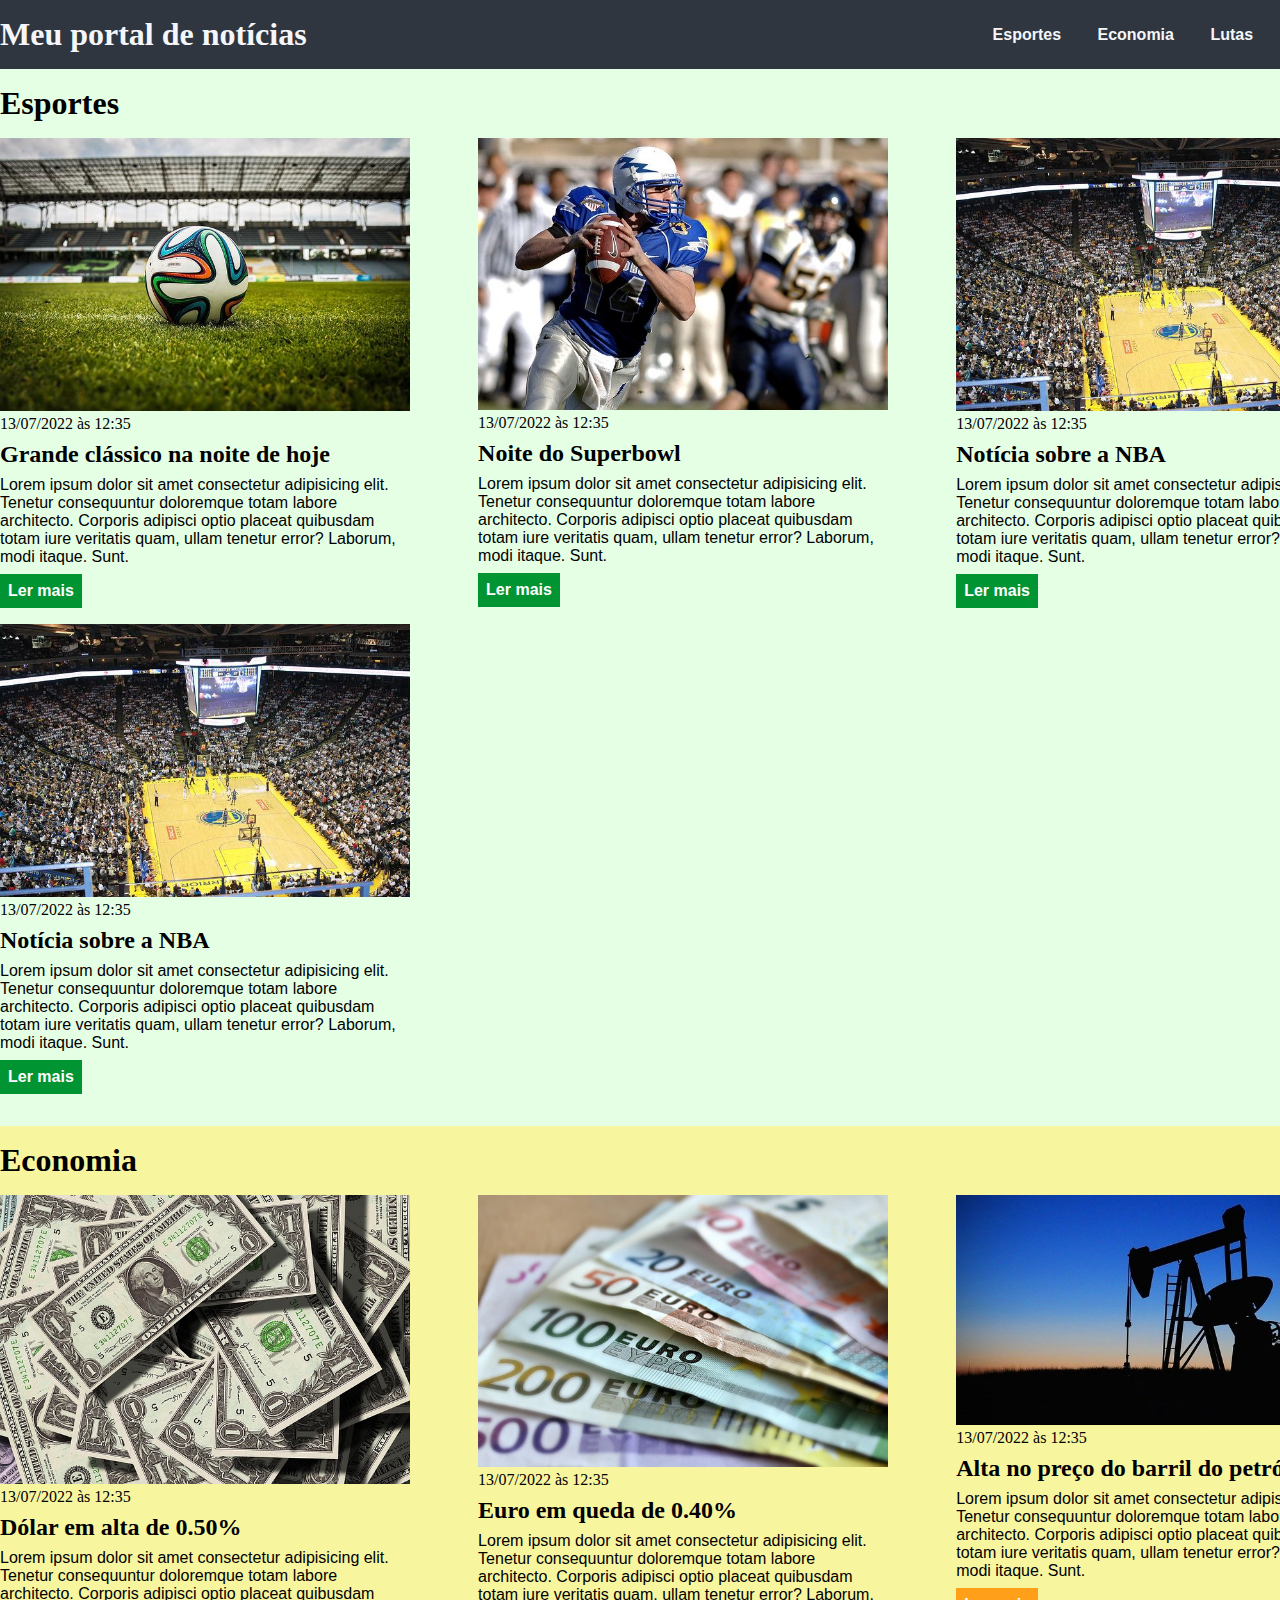
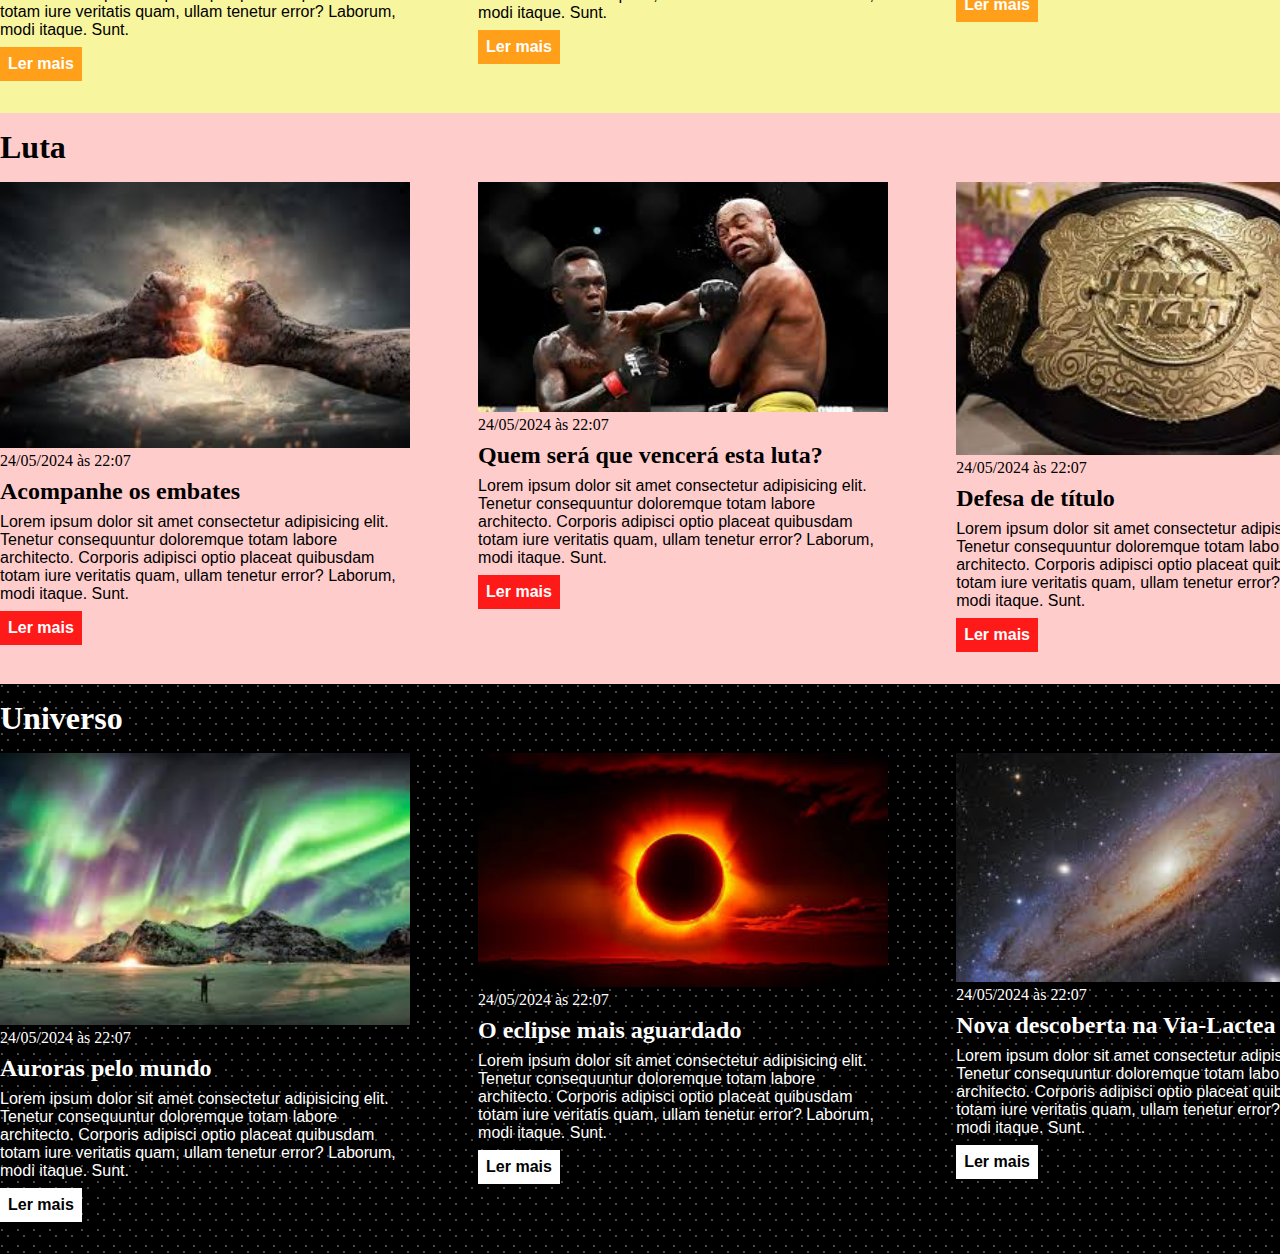
<file: css/index.html>
<!DOCTYPE html>
<html lang="pt-BR">
<head>
    <meta charset="UTF-8">
    <meta http-equiv="X-UA-Compatible" content="IE=edge">
    <meta name="viewport" content="width=device-width, initial-scale=1.0">
    <title>Meu portal de notícias</title>
    <link rel="stylesheet" href="./main.css" />
</head>
<body>
    <header>
        <div class="container">
            <h1>Meu portal de notícias</h1>
            <nav>
                <ul>
                    <li>
                        <a href="#sports" title="Ir para a seção de esportes">Esportes</a>
                    </li>
                    <li>
                        <a href="#economy" title="Ir para a seção de notícias">Economia</a>
                    </li>
                    <li>
                        <a href="#fight" title="Ir para a seção de esportes">Lutas</a>
                    </li>
                    <li>
                        <a href="#universy" title="Ir para a seção de notícias">Universo</a>
                    </li>
                </ul>
            </nav>
        </div>
    </header>
    <section id="sports">
        <div class="container">
            <h2>Esportes</h2>
            <div class="articles">
                <article>
                    <img src="./imagens/futebol.jpg" alt="Bola de futebol no gramado" />
                    <header>
                        <time class="creation-date">13/07/2022 às 12:35</time>
                    </header>
                    <h3>Grande clássico na noite de hoje</h3>
                    <p>
                        Lorem ipsum dolor sit amet consectetur adipisicing elit. Tenetur consequuntur doloremque totam labore architecto. Corporis adipisci optio placeat quibusdam totam iure veritatis quam, ullam tenetur error? Laborum, modi itaque. Sunt.
                    </p>
                    <a href="#" title="Leia a notícia completa">Ler mais</a>
                </article>
                <article>
                    <img src="./imagens/futebol-americano.jpg" alt="Jogador de futebol americano correndo com a bola na mão" />
                    <header>
                        <time>13/07/2022 às 12:35</time>
                    </header>
                    <h3>Noite do Superbowl</h3>
                    <p>
                        Lorem ipsum dolor sit amet consectetur adipisicing elit. Tenetur consequuntur doloremque totam labore architecto. Corporis adipisci optio placeat quibusdam totam iure veritatis quam, ullam tenetur error? Laborum, modi itaque. Sunt.
                    </p>
                    <a href="#" title="Leia a notícia completa">Ler mais</a>
                </article>
                <article>
                    <img src="./imagens/basquete.jpg" title="Vista aérea de uma quadra de basquete" />
                    <header>
                        <time>13/07/2022 às 12:35</time>
                    </header>
                    <h3>Notícia sobre a NBA</h3>
                    <p>
                        Lorem ipsum dolor sit amet consectetur adipisicing elit. Tenetur consequuntur doloremque totam labore architecto. Corporis adipisci optio placeat quibusdam totam iure veritatis quam, ullam tenetur error? Laborum, modi itaque. Sunt.
                    </p>
                    <a href="#" title="Leia a notícia completa">Ler mais</a>
                </article>
                <article>
                    <img src="./imagens/basquete.jpg" title="Vista aérea de uma quadra de basquete" />
                    <header>
                        <time>13/07/2022 às 12:35</time>
                    </header>
                    <h3>Notícia sobre a NBA</h3>
                    <p>
                        Lorem ipsum dolor sit amet consectetur adipisicing elit. Tenetur consequuntur doloremque totam labore architecto. Corporis adipisci optio placeat quibusdam totam iure veritatis quam, ullam tenetur error? Laborum, modi itaque. Sunt.
                    </p>
                    <a href="#" title="Leia a notícia completa">Ler mais</a>
                </article>
            </div>
        </div>
    </section>
    <section id="economy">
        <div class="container">
            <h2>Economia</h2>
            <div class="articles">
                <article>
                    <img src="./imagens/dolares.jpg" alt="Muitos dólares" />
                    <header>
                        <time>13/07/2022 às 12:35</time>
                    </header>
                    <h3>Dólar em alta de 0.50%</h3>
                    <p>
                        Lorem ipsum dolor sit amet consectetur adipisicing elit. Tenetur consequuntur doloremque totam labore architecto. Corporis adipisci optio placeat quibusdam totam iure veritatis quam, ullam tenetur error? Laborum, modi itaque. Sunt.
                    </p>
                    <a href="#" title="Leia a notícia completa">Ler mais</a>
                </article>
                <article>
                    <img src="./imagens/euro.jpg" alt="Várias notas de euro" />
                    <header>
                        <time>13/07/2022 às 12:35</time>
                    </header>
                    <h3>Euro em queda de 0.40%</h3>
                    <p>
                        Lorem ipsum dolor sit amet consectetur adipisicing elit. Tenetur consequuntur doloremque totam labore architecto. Corporis adipisci optio placeat quibusdam totam iure veritatis quam, ullam tenetur error? Laborum, modi itaque. Sunt.
                    </p>
                    <a href="#" title="Leia a notícia completa">Ler mais</a>
                </article>
                <article>
                    <img src="./imagens/petroleo.jpg" alt="Extração de petróleo" />
                    <header>
                        <time>13/07/2022 às 12:35</time>
                    </header>
                    <h3>Alta no preço do barril do petróleo</h3>
                    <p>
                        Lorem ipsum dolor sit amet consectetur adipisicing elit. Tenetur consequuntur doloremque totam labore architecto. Corporis adipisci optio placeat quibusdam totam iure veritatis quam, ullam tenetur error? Laborum, modi itaque. Sunt.
                    </p>
                    <a href="#" title="Leia a notícia completa">Ler mais</a>
                </article>
            </div>
        </div>
    </section>
    <section id="fight">
        <div class="container">
            <h2>Luta</h2>
            <div class="articles">
                <article>
                    <img src="./imagens/embates.jpg" alt="Embates" />
                    <header>
                        <time>24/05/2024 às 22:07</time>
                    </header>
                    <h3>Acompanhe os embates</h3>
                    <p>
                        Lorem ipsum dolor sit amet consectetur adipisicing elit. Tenetur consequuntur doloremque totam labore architecto. Corporis adipisci optio placeat quibusdam totam iure veritatis quam, ullam tenetur error? Laborum, modi itaque. Sunt.
                    </p>
                    <a href="#" title="Leia a notícia completa">Ler mais</a>
                </article>
                <article>
                    <img src="./imagens/punch.jpg" alt="Confronto" />
                    <header>
                        <time>24/05/2024 às 22:07</time>
                    </header>
                    <h3>Quem será que vencerá esta luta?</h3>
                    <p>
                        Lorem ipsum dolor sit amet consectetur adipisicing elit. Tenetur consequuntur doloremque totam labore architecto. Corporis adipisci optio placeat quibusdam totam iure veritatis quam, ullam tenetur error? Laborum, modi itaque. Sunt.
                    </p>
                    <a href="#" title="Leia a notícia completa">Ler mais</a>
                </article>
                <article>
                    <img src="./imagens/revenge.jpg" alt="Cinturão" />
                    <header>
                        <time>24/05/2024 às 22:07</time>
                    </header>
                    <h3>Defesa de título</h3>
                    <p>
                        Lorem ipsum dolor sit amet consectetur adipisicing elit. Tenetur consequuntur doloremque totam labore architecto. Corporis adipisci optio placeat quibusdam totam iure veritatis quam, ullam tenetur error? Laborum, modi itaque. Sunt.
                    </p>
                    <a href="#" title="Leia a notícia completa">Ler mais</a>
                </article>
            </div>
        </div>
    </section>
    <section id="universy">
        <div class="container">
            <h2>Universo</h2>
            <div class="articles">
                <article>
                    <img src="./imagens/aurora.jpg" alt="Raridade" />
                    <header>
                        <time>24/05/2024 às 22:07</time>
                    </header>
                    <h3>Auroras pelo mundo</h3>
                    <p>
                        Lorem ipsum dolor sit amet consectetur adipisicing elit. Tenetur consequuntur doloremque totam labore architecto. Corporis adipisci optio placeat quibusdam totam iure veritatis quam, ullam tenetur error? Laborum, modi itaque. Sunt.
                    </p>
                    <a href="#" title="Leia a notícia completa">Ler mais</a>
                </article>
                <article>
                    <img src="./imagens/eclipse.jpg" alt="Momento esperado" />
                    <header>
                        <time>24/05/2024 às 22:07</time>
                    </header>
                    <h3>O eclipse mais aguardado</h3>
                    <p>
                        Lorem ipsum dolor sit amet consectetur adipisicing elit. Tenetur consequuntur doloremque totam labore architecto. Corporis adipisci optio placeat quibusdam totam iure veritatis quam, ullam tenetur error? Laborum, modi itaque. Sunt.
                    </p>
                    <a href="#" title="Leia a notícia completa">Ler mais</a>
                </article>
                <article>
                    <img src="./imagens/via.jpg" alt="Descoberta" />
                    <header>
                        <time>24/05/2024 às 22:07</time>
                    </header>
                    <h3>Nova descoberta na Via-Lactea</h3>
                    <p>
                        Lorem ipsum dolor sit amet consectetur adipisicing elit. Tenetur consequuntur doloremque totam labore architecto. Corporis adipisci optio placeat quibusdam totam iure veritatis quam, ullam tenetur error? Laborum, modi itaque. Sunt.
                    </p>
                    <a href="#" title="Leia a notícia completa">Ler mais</a>
                </article>
            </div>
        </div>
    </section>
</body>
</html>
</file>
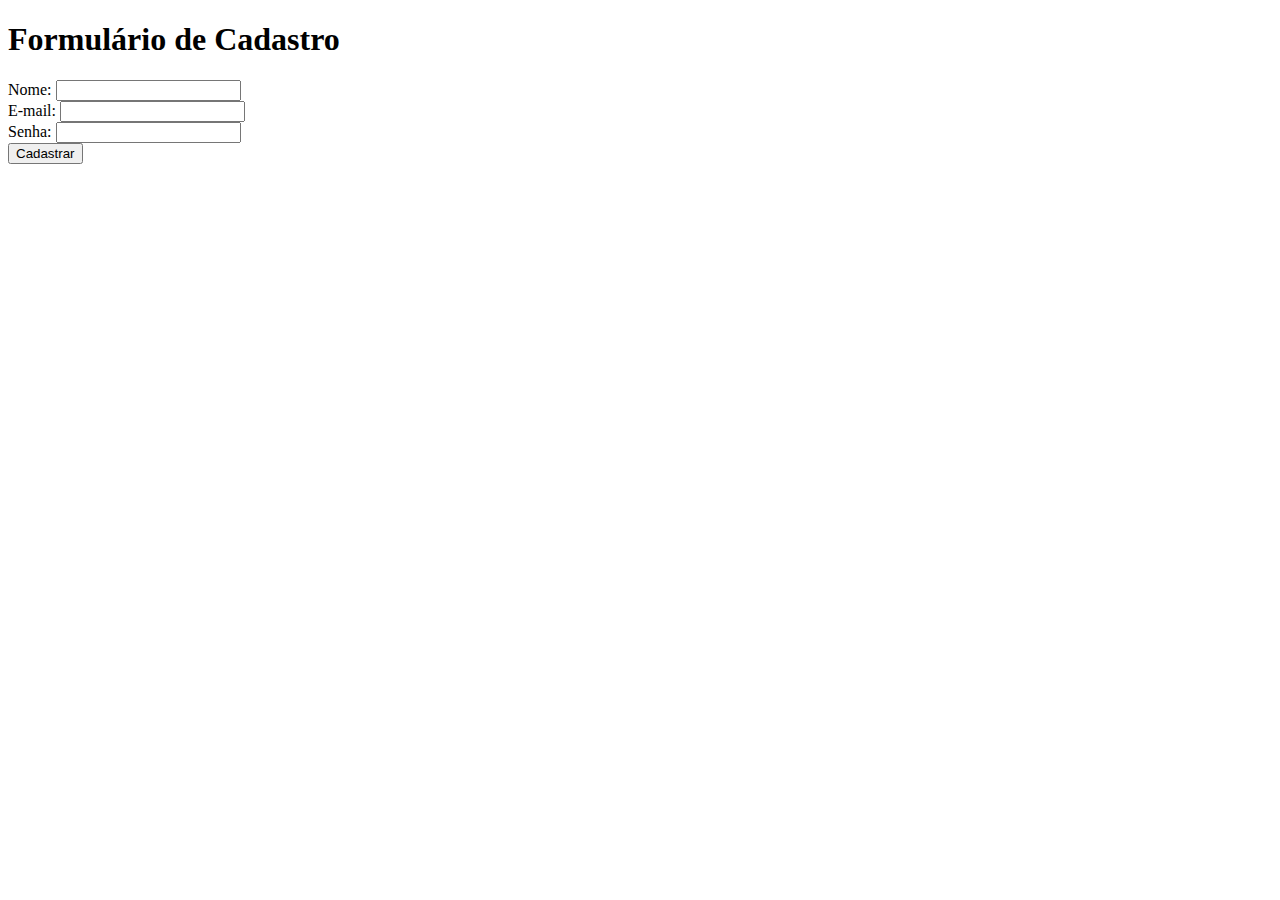
<file: HTML AULA/Formularioavali.html>
<!DOCTYPE html>
<html lang="pt-br">
<head>
    <meta charset="UTF-8">
    <meta name="viewport" content="width=device-width, initial-scale=1.0">
    <title>Formulário EBAC</title>
</head>
<body>
    <form>
        <h1>Formulário de Cadastro</h1>
        <label for="name">Nome:</label>
        <input id="name" name="name" type="text" required/>
        <br/>
        <label for="email">E-mail:</label>
        <input id="email" name="email" type="email" required/>
        <br/>
        <label for="senha">Senha:</label>
        <input id="senha" name="senha" type="password" required/>
        <br/>
        <button type="submit">Cadastrar</button>
    </form>
</body>
</html>
</file>
<file: css/main.css>
*{
    box-sizing: border-box;
    margin: 0;
    padding: 0;
}

body > header{
    background-color: #2f3640;
    padding: 16px 0;
    color: #f5f6fa;
}

header .container{
    display: flex;
    align-items: center;
    justify-content: space-between;
}

header li {
    display: inline;
    font-family: Arial, Helvetica, sans-serif;
    font-weight: bold;
    margin-left: 16px;
}

header li a {
    color: #f5f6fa;
    text-decoration: none;
    padding: 8px;
}

.container {
    width: 1366px;
    margin: 0 auto;
}

.articles {
    display: flex;
    flex-wrap: wrap;
    justify-content: space-between;
}

.articles article img{
    /* height: 180px;*/
    width: 100%;
}

.articles article {
    width: 30%;
}

section {
    padding: 16px 0;
}

section h2, 
.articles article {
    margin-bottom: 16px;
}

.articles article h3 {
    margin-top: 8px;
    margin-bottom: 8px;
}

.articles article a {
    background-color: blue;
    color: #fff;
    padding: 8px;
    display: inline-block;
    text-decoration: none;
    font-weight: bold;
    margin-top: 8px;
}

.articles article a:hover {
    text-decoration: underline;
}

.articles article p, 
.articles article a {
    font-family: Arial, Helvetica, sans-serif;
}

.articles article h3 {
    font-size: 24px;
}

section h2 {
    font-size: 32px;
}

#sports {
    background-color: rgba(0, 255, 0, 0.1);
}

#sports .articles article a {
    background-color: #009432;
}

#economy {
    background-color: #f8f59f;
}

#economy .articles article a {
    background-color: #ff9f1a;
}

#fight {
    background-color: #ffcccc;
}

#fight h2 {
    position: relative;
}

#fight {
    background-color: #ffcccc; 
}

#fight .articles article a {
    background-color: #ff1a1a; 
}


#universy {
    background-color: #000;
    color: #fff;
    position: relative;
}


#universy .articles article a {
    background-color: #fff;
    color: #000;
}

#universy {
    background-image: radial-gradient(#fff, transparent 1px), radial-gradient(#fff, transparent 1px);
    background-size: 16px 16px;
    background-position: 0 0, 10px 10px;
}
</file>
